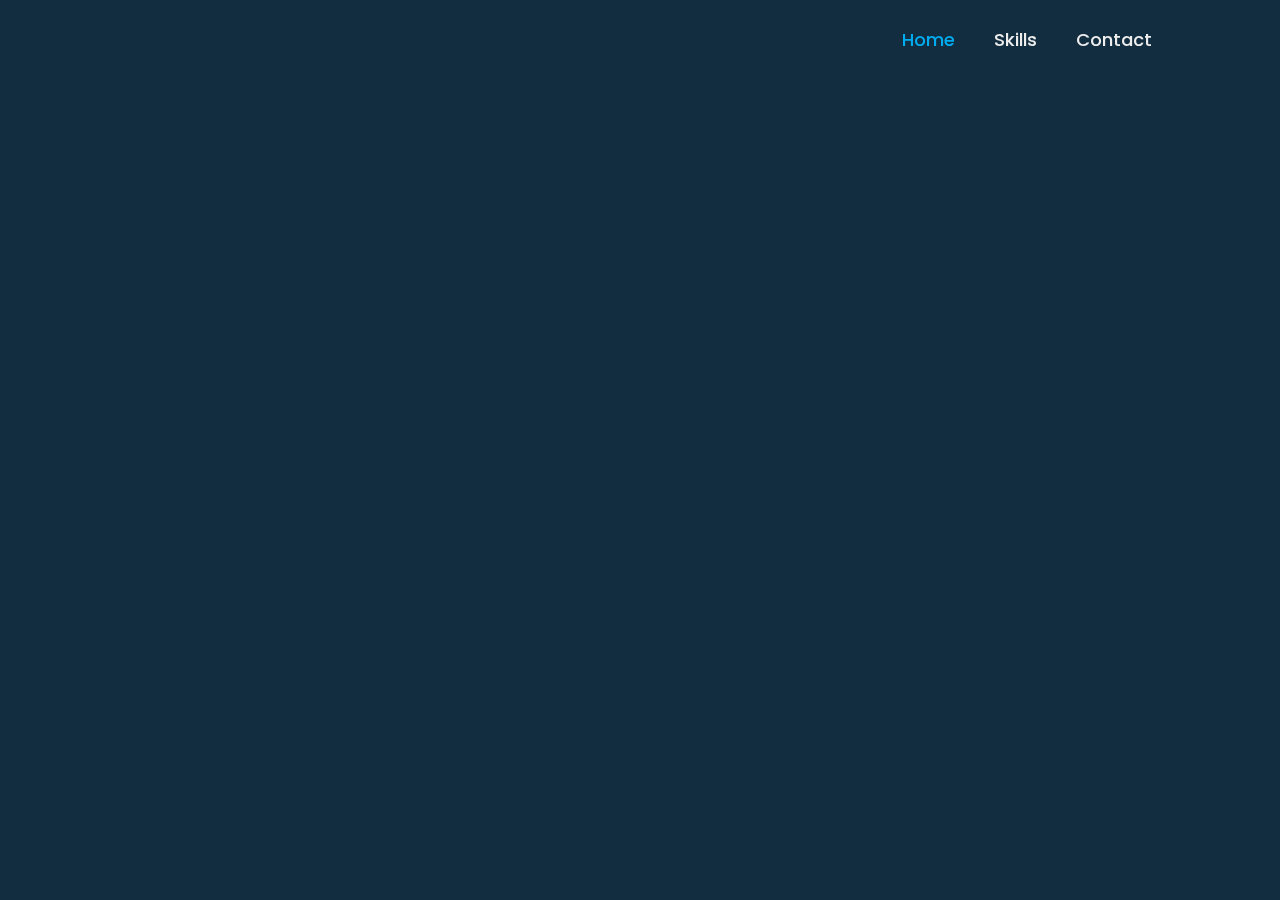
<file: index.html>
<!DOCTYPE html>
<html lang="en">
<head>
    <meta charset="UTF-8">
    <meta name="viewport" content="width=device-width, initial-scale=1.0">
    <title>Portfolio</title>
    <link rel="preconnect" href="https://fonts.googleapis.com">
    <link rel="preconnect" href="https://fonts.gstatic.com" crossorigin>
    <link href="https://fonts.googleapis.com/css2?family=Poppins:wght@300&display=swap" rel="stylesheet">
    <link rel="stylesheet" href="style.css">
    <link href='https://unpkg.com/boxicons@2.1.4/css/boxicons.min.css' rel='stylesheet'>
</head>
<body>
    <header class="header">
        <a href="#" class="logo">UdayBhargav.</a>

        <nav class="navbar">
         <a href="#" class="active">Home</a>
         <a href="Skills.html">Skills</a>
         <a href="mailto:udaybhargav2507@gmail.com">Contact</a>
        </nav>
    </header>
    <section class="home">
        <div class="home-content">
            <h1>Hi, I'm Uday Bhargav</h1>
            <h3>Web Developer</h3>
            <p>I'm an aspiring Full Stack Web Developer, currently pursuing my Bachelor of Technology Course in Malla Reddy College of Engineering and Technology.</p>
            <div class="btn-box">
                <a href="https://www.linkedin.com/in/udaybhargav2507/">Connect</a>
                <a href="mailto:udaybhargav2507@gmail.com">Let's Talk</a>
            </div>
        </div>

        <div class="home-sci">
            <a href="mailto:udaybhargav2507@gmail.com"><i class='bx bxl-gmail'></i></i></a>
            <a href="https://www.linkedin.com/in/udaybhargav2507/"><i class='bx bxl-linkedin'></i></a>
        </div>
    </section>
</body>
</html>
</file>
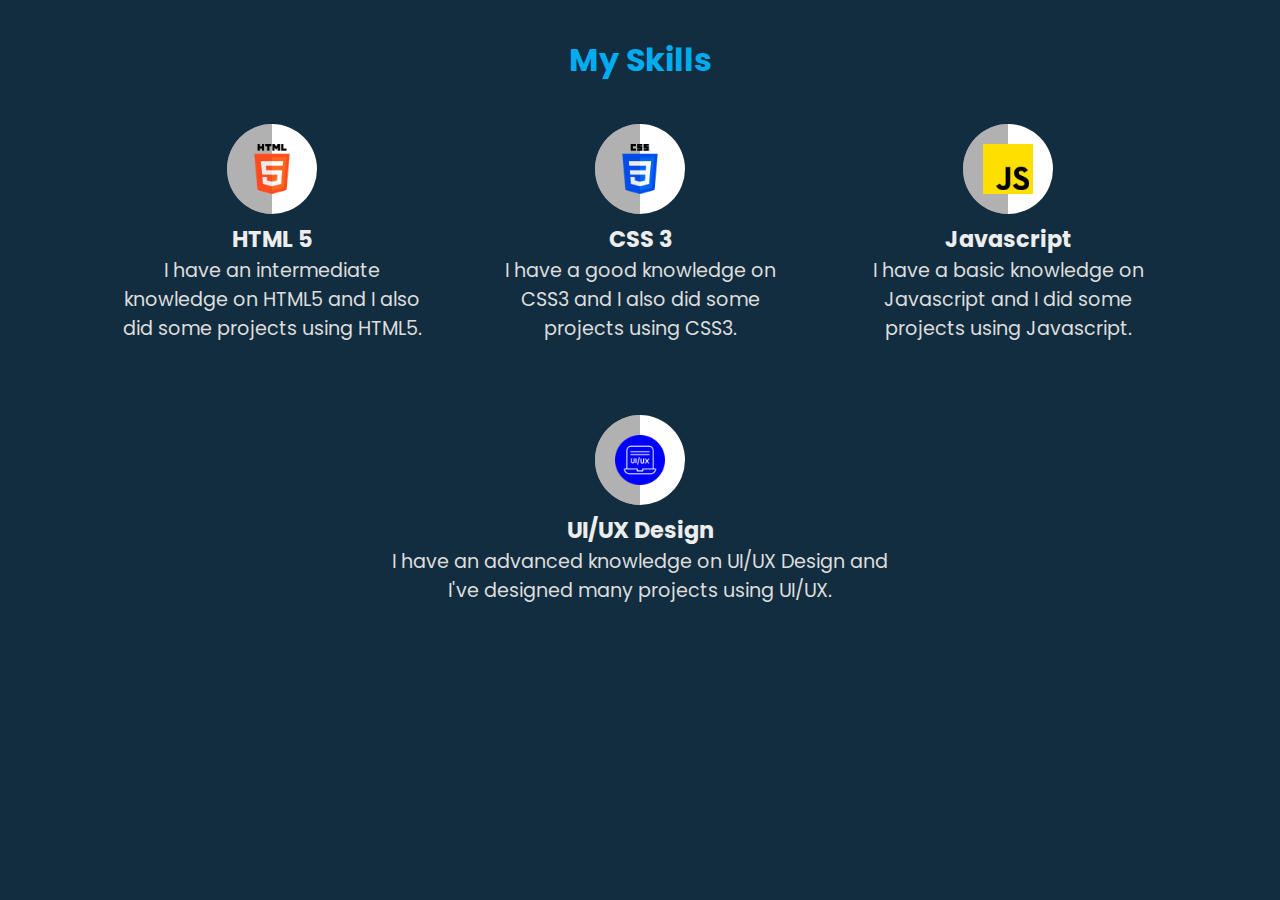
<file: Skills.html>
<!DOCTYPE html>
<html lang="en">
<head>
    <meta charset="UTF-8">
    <meta name="viewport" content="width=device-width, initial-scale=1.0">
    <link rel="preconnect" href="https://fonts.googleapis.com">
    <link rel="preconnect" href="https://fonts.gstatic.com" crossorigin>
    <link href="https://fonts.googleapis.com/css2?family=Poppins:wght@300&display=swap" rel="stylesheet">
    <link rel="stylesheet" href="style2.css">
    <title>Skills</title>
</head>
<body>
    <div class="inner">
        <div class="header">
            <h1>My Skills</h1>
            <div class="container">
                <div class="skill-box">
                    <div class="skill-title">
                        <div class="img">
                            <img src="html-5.png" class="skill-icon">
                        </div>
                        <h3>HTML 5</h3>
                        <p>I have an intermediate knowledge on HTML5 and
                           I also did some projects using HTML5.</p>
                    </div>
                </div>
                <div class="skill-box">
                    <div class="skill-title">
                        <div class="img">
                            <img src="css-3.png" class="skill-icon">
                        </div>
                        <h3>CSS 3</h3>
                        <p>I have a good knowledge on CSS3  and
                           I also did some projects using CSS3.</p>
                    </div>
                </div>
                <div class="skill-box">
                    <div class="skill-title">
                        <div class="img">
                            <img src="js.png" class="skill-icon">
                        </div>
                        <h3>Javascript</h3>
                        <p>I have a basic knowledge on Javascript and
                           I did some projects using Javascript.</p>
                    </div>
                </div>
                <div class="skill-box ui-ux-center">
                    <div class="skill-title">
                        <div class="img">
                            <img src="ux-interface.png" class="skill-icon">
                        </div>
                        <h3>UI/UX Design</h3>
                        <p>I have an advanced knowledge on UI/UX Design and <br/>
                           I've designed many projects using UI/UX.</p>
                    </div>
                </div>
            </div>
        </div>
    </div>
</body>
</html>
</file>
<file: style.css>
* {
    margin: 0;
    padding: 0;
    box-sizing: border-box;
    font-family: 'Poppins', sans-serif;
}

body {
    color: #ededed;
}

.header {
    position: fixed;
    top: 0;
    left: 0;
    width: 100%;
    padding: 20px 10%;
    background: transparent;
    display: flex;
    justify-content: space-between;
    align-items: center;
    z-index: 100;
}

.logo {
    font-size: 25px;
    color: #ededed;
    text-decoration: none;
    font-weight: 600;
    position: relative;
}

.logo::before{
    content: '';
    position: absolute;
    top: 0;
    right: 0;
    width: 100%;
    height: 100%;
    background: #122d3f;
    animation: showRight 1s ease forwards;
    animation-delay: .4s;
}

.navbar a {
    font-size: 18px;
    color: #ededed;   
    font-weight: 500;
    margin-left: 35px;
    transition: .3s;
    text-decoration: none;
}

.navbar a:hover,
.navbar a.active{
    color: #00abf0;
}

.home {
    height: 100vh;
    background: url(Resume_photo.jpg) no-repeat;
    background-size: cover;
    background-position: center;
    display: flex;
    align-items: center;
    padding: 0 10%;
}

.home-content {
    max-width: 600px;
}

.home-content h1 {
    font-size: 56px;
    font-weight: 700;
    line-height: 1.2;
}

.home-content h1::before{
    content: '';
    position: absolute;
    top: 0;
    right: 0;
    width: 100%;
    height: 100%;
    background: #122d3f;
    animation: showRight 1s ease forwards;
    animation-delay: 2.8s;

}

.home-content h3 {
    font-size: 32px;
    font-weight: 700;
    color: #00abf0;
}

.home-content h3::before{
    content: '';
    position: absolute;
    top: 0;
    right: 0;
    width: 100%;
    height: 100%;
    background: #122d3f;
    animation: showRight 1s ease forwards;
    animation-delay: 1.3s;
}

.home-content p {
    font-size: 16px;
    margin: 20px 0 40px ;
}

.home-content p::before{
    content: '';
    position: absolute;
    top: 0;
    right: 0;
    width: 100%;
    height: 100%;
    background: #122d3f;
    animation: showRight 1s ease forwards;
    animation-delay: 1.6s;
}

.home-content .btn-box {
    position: relative;
    display: flex;
    justify-content: space-between;
    width: 345px;
    height: 50px;
    background: transparent;
}

.home-content .btn-box::before{
    content: '';
    position: absolute;
    top: 0;
    right: 0;
    width: 100%;
    height: 100%;
    background: #122d3f;
    animation: showRight 1s ease forwards;
    animation-delay: 1.9s;
    z-index: 2;
}

.btn-box a {
    position: relative;
    display: inline-flex;
    justify-content: center;
    align-items: center;
    width: 150px;
    height: 100%;
    background: #00abf0;
    border: 2px solid #00abf0;
    border-radius: 8px;
    font-size: 19px;
    color:#081b29;
    text-decoration: none;
    font-weight: 600;
    letter-spacing: 1px;
    z-index: 1;
    overflow: hidden;
    transition: .5s;
}

.btn-box a:hover {
    color: #00abf0;

}

.btn-box :nth-child(2) {
    background: transparent;
    color: #00abf0;
}

.btn-box :nth-child(2):hover{
    color: #081b29;
}

.btn-box :nth-child(2)::before{
    background: #00abf0;
}

.btn-box a::before {
    content: '';
    position: absolute;
    top: 0;
    left: 0;
    width: 0;
    height: 100%;
    background: #081b29;
    z-index: -1;
    transition: .5s;
}

.btn-box a:hover::before {
    width: 100%;
}

.home-sci {
    position: absolute;
    bottom: 40px;
    width: 110px;
    display: flex;
    justify-content: space-between;
}

.home-sci::before{
    content: '';
    position: absolute;
    top: 0;
    right: 0;
    width: 100%;
    height: 100%;
    background: #122d3f;
    animation: showRight 1s ease forwards;
    animation-delay: 1.9s;
    z-index: 2;
}

.home-sci a {
    position: relative;
    display: inline-flex;
    justify-content: center;
    align-items: center;
    width: 40px;
    height: 40px;
    background: transparent;
    border: 2px solid #00abf0;
    border-radius: 50%;
    font-size: 20px;
    color: #00abf0;
    text-decoration: none;
    z-index: 1;
    overflow: hidden;
    transition: .5s;
}

.home-sci a:hover {
    color: #081b29;
}

.home-sci a::before {
    content: '';
    position: absolute;
    top: 0;
    left: 0;
    width: 0;
    height: 100%;
    background:#00abf0;
    z-index: -1;
    transition: .5s;
}

.home-sci a:hover::before {
    width: 100%;
}

/*KEYFRAMES ANIMATION*/
@keyframes showRight {
    100%{
        width: 0;
    }
}
</file>
<file: style2.css>
* {
    padding: 0;
    margin: 0;
    box-sizing: border-box;
    font-family: 'Poppins', sans-serif;
}

body {
    background-color: #122d3f;
}

.inner {
    padding-top: 20px;
}

.header {
    text-align: center;
    color: #00abf0;
    padding: 1rem;
    position: relative;
}

.header::after {
    content: '';
    position: absolute;
    bottom: 0;
    left: 50%;
    transform: translateX(-50%);
    height: 4px;
    width: 100px;
    border-radius: 2px;
}

.container {
    display: grid;
    grid-template-columns: repeat(3, 1fr);
    justify-content: center;
    align-items: center;
    grid-gap: 1rem;
    padding: 1rem 80px;
    font-size: 1.2rem;
}

.skill-box {
    padding: 1rem;
    color: #ddd;
    cursor: pointer;
}

.ui-ux-center {
    justify-self: center;
    grid-column: 1 / -1;
}


.skill-box:hover > .skill-title::after, .skill-box:hover > .skill-title::before {
    width: 35px;
}

.skill-box:hover .img {
    transform: translateY(-10px);
}

.skill-title {
    display: flex;
    flex-direction: column;
    align-items: center;
    padding: 0.5rem;
    margin-bottom: 0.5rem;
    position: relative;
}


.skill-title::after {
    content: '';
    position: absolute;
    bottom: 0;
    right: 50%;
    width: 0;
    height: 4px;
    border-radius: 2px 0 0 2px;
    background-color: #2ecc71;
    transition: .5s;
}

.skill-title::before {
    content: '';
    position: absolute;
    bottom: 0;
    left: 50%;
    width: 0;
    height: 4px;
    border-radius: 0 2px 2px 0;
    background-color: #2ecc71;
    transition: .5s;
}

.img {
    width: 90px;
    height: 90px;
    position: relative;
    border-radius: 45px;
    background-color: #fff;
    display: flex;
    justify-content: center;
    align-items: center;
    transition: .5s;
}

.img::after {
    content: '';
    position: absolute;
    top: 0;
    left: 0;
    width: 50%;
    height: 90px;
    background: rgba(100, 100, 100, 0.5);
    border-radius: 45px 0 0 45px;
}

.skill-title h3 {
    color: #ededed;
    margin-top: 0.5rem;

}

.skill-icon {
    width: 50px;
    z-index: 2;
}

.skill1-icon {
    width: 50px;
    z-index: 2;
    justify-content: center;
    align-items: center;
}

@media screen and (max-width: 990px) {
    .container {
        grid-template-columns: repeat(2, 1fr);
        padding: 2rem, 50px;
    }
}

@media screen and (max-width: 650px) {
    /* Adjust grid layout for screens smaller than 650px */
    .container {
      grid-template-columns: repeat(2, 1fr);
      padding: 2rem, 50px;
    }

    viewport {
        width: 650px;
        height: 300px;
      }
  }
  
  @media screen and (min-width: 651px) {
    /* Preserve default grid layout for screens larger than 650px */
    .container {
      grid-template-columns: repeat(3, 1fr);
      padding: 1rem 80px;
    }
  }
</file>
